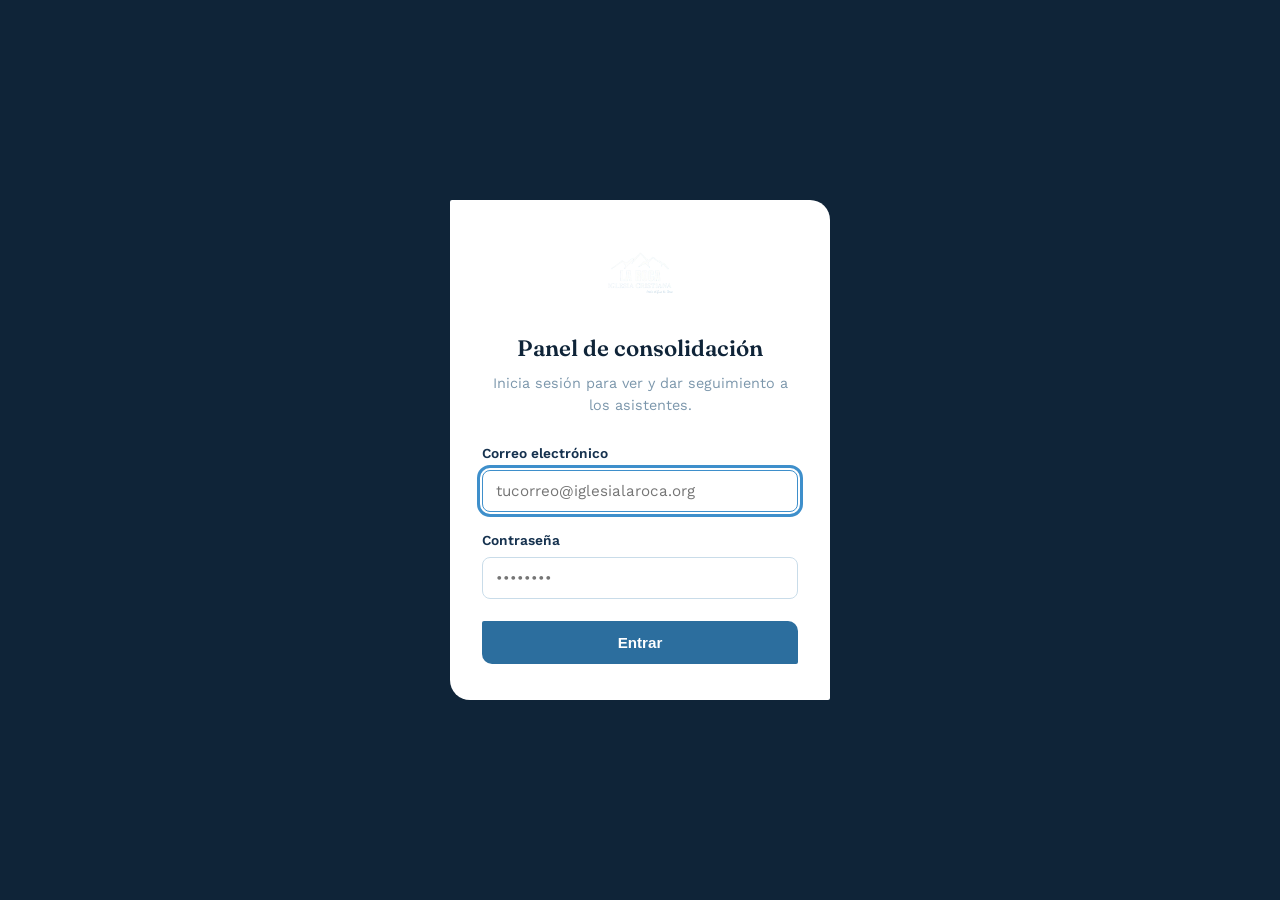
<file: consolidacion-app/src/main/resources/static/login.html>
<!DOCTYPE html>
<html lang="es">
<head>
<meta charset="UTF-8">
<meta name="viewport" content="width=device-width, initial-scale=1.0">
<title>Iniciar sesión · Consolidación La Roca</title>
<link rel="preconnect" href="https://fonts.googleapis.com">
<link rel="preconnect" href="https://fonts.gstatic.com" crossorigin>
<link href="https://fonts.googleapis.com/css2?family=Fraunces:opsz,wght@9..144,500;9..144,600;9..144,700&family=Work+Sans:wght@400;500;600&display=swap" rel="stylesheet">
<link rel="stylesheet" href="consolidacion.css">
<style>
  body{
    min-height:100vh;
    display:flex;
    align-items:center;
    justify-content:center;
    background:var(--navy-ink);
    padding:20px;
  }
  .login-card{
    width:100%;
    max-width:380px;
    background:var(--white);
    border-radius:var(--radius-lg);
    padding:36px 32px;
    text-align:center;
  }
  .login-logo{width:76px; height:76px; object-fit:contain; margin:0 auto 12px;}
  .login-card h1{
    font-family:'Fraunces', serif;
    font-size:1.4rem;
    color:var(--navy-ink);
    font-weight:600;
  }
  .login-card p.sub{
    color:var(--mist);
    font-size:0.9rem;
    margin-top:6px;
    margin-bottom:26px;
  }
  .login-card form{text-align:left;}
  .login-alert{
    margin-bottom:18px;
    padding:11px 14px;
    border-radius:8px;
    font-size:0.86rem;
    text-align:left;
  }
  .login-alert.error{background:#FBE9E7; color:#B4453A;}
  .login-alert.success{background:var(--green-bg); color:var(--green);}
</style>
</head>
<body>

  <div class="login-card">
    <img src="logo-la-roca.png" alt="Logo Iglesia Cristiana La Roca" class="login-logo">
    <h1>Panel de consolidación</h1>
    <p class="sub">Inicia sesión para ver y dar seguimiento a los asistentes.</p>

    <div id="alertBox"></div>

    <form action="/perform_login" method="post">
      <div class="field">
        <label for="username">Correo electrónico</label>
        <input type="email" id="username" name="username" placeholder="tucorreo@iglesialaroca.org" required autofocus>
      </div>
      <div class="field">
        <label for="password">Contraseña</label>
        <input type="password" id="password" name="password" placeholder="••••••••" required>
      </div>
      <button type="submit" class="btn-primary btn-full" style="margin-top:22px;">Entrar</button>
    </form>
  </div>

<script>
  const params = new URLSearchParams(window.location.search);
  const alertBox = document.getElementById('alertBox');
  if (params.get('error')) {
    alertBox.innerHTML = '<div class="login-alert error">Correo o contraseña incorrectos.</div>';
  } else if (params.get('salida')) {
    alertBox.innerHTML = '<div class="login-alert success">Sesión cerrada correctamente.</div>';
  }
</script>

</body>
</html>
</file>
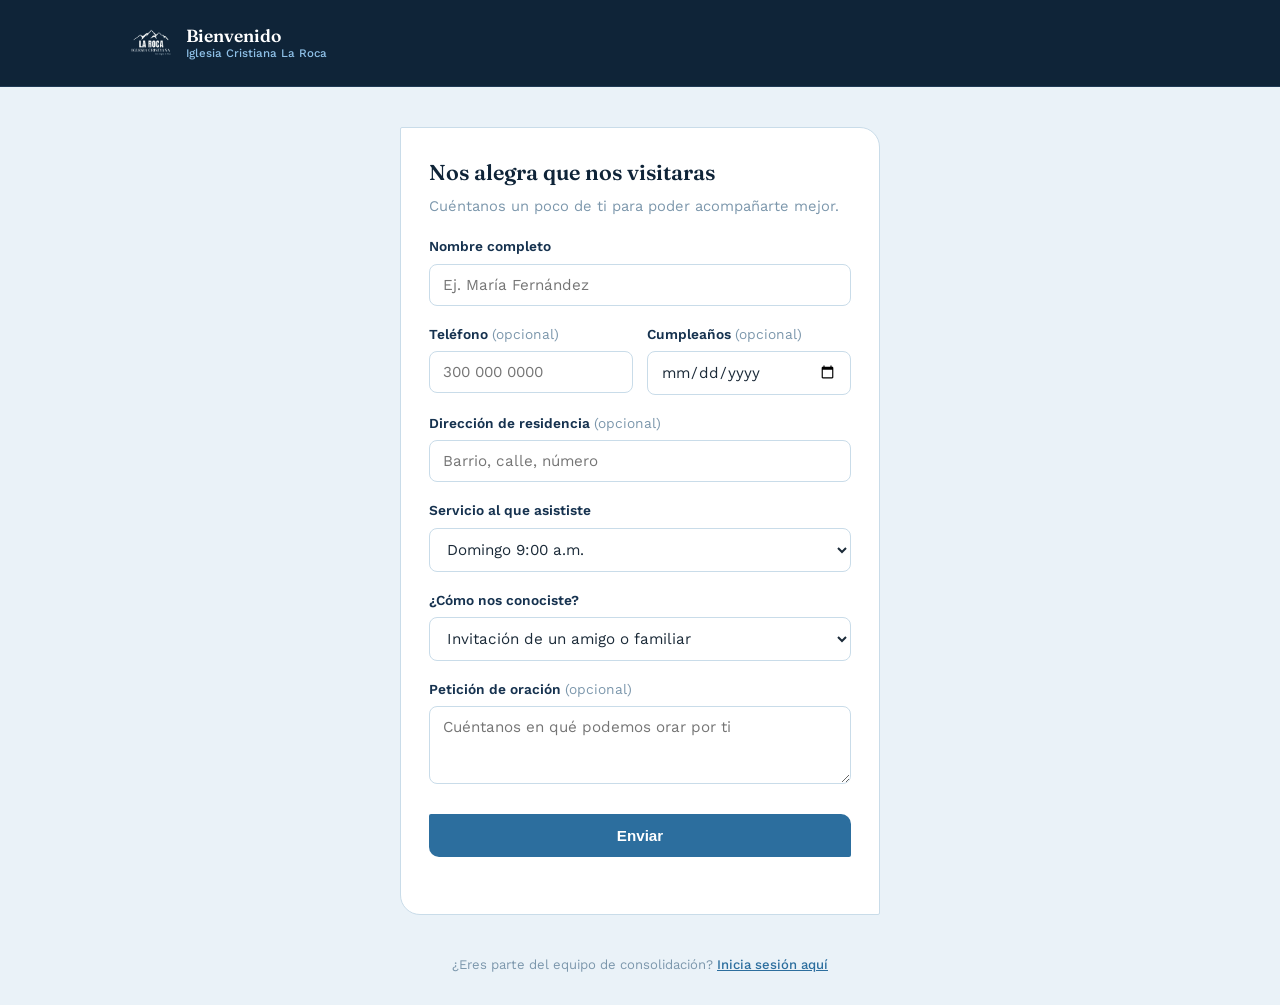
<file: consolidacion-app/src/main/resources/static/registro.html>
<!DOCTYPE html>
<html lang="es">
<head>
<meta charset="UTF-8">
<meta name="viewport" content="width=device-width, initial-scale=1.0">
<title>Registro de visita · Iglesia La Roca</title>
<link rel="preconnect" href="https://fonts.googleapis.com">
<link rel="preconnect" href="https://fonts.gstatic.com" crossorigin>
<link href="https://fonts.googleapis.com/css2?family=Fraunces:opsz,wght@9..144,500;9..144,600;9..144,700&family=Work+Sans:wght@400;500;600&display=swap" rel="stylesheet">
<link rel="stylesheet" href="consolidacion.css">
<style>
  .registro-wrap{
    min-height:calc(100vh - 82px);
    display:flex;
    align-items:center;
    justify-content:center;
    padding:40px 16px;
  }
  .registro-wrap .panel{
    width:100%;
    max-width:480px;
  }
  .registro-foot{
    text-align:center;
    padding:0 20px 30px;
    font-size:0.82rem;
    color:var(--mist);
  }
  .registro-foot a{color:var(--blue); font-weight:500;}
</style>
</head>
<body>

<header class="topbar">
  <div class="wrap topbar-inner">
    <div class="brand">
      <img src="logo-la-roca.png" alt="Logo Iglesia Cristiana La Roca" class="brand-logo">
      <div class="brand-text">Bienvenido<span>Iglesia Cristiana La Roca</span></div>
    </div>
  </div>
</header>

<div class="registro-wrap">
  <section class="panel form-panel" aria-labelledby="form-title">
    <h2 id="form-title">Nos alegra que nos visitaras</h2>
    <p class="panel-sub">Cuéntanos un poco de ti para poder acompañarte mejor.</p>

    <form id="attendeeForm" novalidate>
      <div class="field">
        <label for="nombre">Nombre completo</label>
        <input type="text" id="nombre" name="nombre" placeholder="Ej. María Fernández" required>
      </div>

      <div class="field-row">
        <div class="field">
          <label for="telefono">Teléfono <span class="opt">(opcional)</span></label>
          <input type="tel" id="telefono" name="telefono" placeholder="300 000 0000">
        </div>
        <div class="field">
          <label for="cumple">Cumpleaños <span class="opt">(opcional)</span></label>
          <input type="date" id="cumple" name="cumple">
        </div>
      </div>

      <div class="field">
        <label for="direccion">Dirección de residencia <span class="opt">(opcional)</span></label>
        <input type="text" id="direccion" name="direccion" placeholder="Barrio, calle, número">
      </div>

      <div class="field">
        <label for="servicio">Servicio al que asististe</label>
        <select id="servicio" name="servicio">
          <option value="Domingo 9:00 a.m.">Domingo 9:00 a.m.</option>
          <option value="Domingo 11:00 a.m.">Domingo 11:00 a.m.</option>
          <option value="Miércoles · Estudio bíblico">Miércoles · Estudio bíblico</option>
          <option value="Sábado · Jóvenes">Sábado · Jóvenes</option>
        </select>
      </div>

      <div class="field">
        <label for="conocio">¿Cómo nos conociste?</label>
        <select id="conocio" name="conocio">
          <option value="Invitación de un amigo o familiar">Invitación de un amigo o familiar</option>
          <option value="Redes sociales">Redes sociales</option>
          <option value="Pasó y vio la iglesia">Pasó y vio la iglesia</option>
          <option value="Búsqueda en internet">Búsqueda en internet</option>
          <option value="Otro">Otro</option>
        </select>
      </div>

      <div class="field">
        <label for="peticion">Petición de oración <span class="opt">(opcional)</span></label>
        <textarea id="peticion" name="peticion" rows="3" placeholder="Cuéntanos en qué podemos orar por ti"></textarea>
      </div>

      <button type="submit" class="btn-primary btn-full">Enviar</button>
      <p class="form-msg" id="formMsg" role="status"></p>
    </form>
  </section>
</div>

<p class="registro-foot">¿Eres parte del equipo de consolidación? <a href="/login.html">Inicia sesión aquí</a></p>

<script>
  const MESES = ["Enero","Febrero","Marzo","Abril","Mayo","Junio","Julio","Agosto","Septiembre","Octubre","Noviembre","Diciembre"];
  const now = new Date();
  const mesActual = `${MESES[now.getMonth()]} ${now.getFullYear()}`;

  document.getElementById('attendeeForm').addEventListener('submit', async (e) => {
    e.preventDefault();
    const nombre = document.getElementById('nombre').value.trim();
    const telefono = document.getElementById('telefono').value.trim();
    const cumple = document.getElementById('cumple').value;
    const direccion = document.getElementById('direccion').value.trim();
    const servicio = document.getElementById('servicio').value;
    const conocio = document.getElementById('conocio').value;
    const peticion = document.getElementById('peticion').value.trim();
    const msg = document.getElementById('formMsg');
    const form = document.getElementById('attendeeForm');

    if (!nombre) {
      msg.textContent = 'Escribe tu nombre para continuar.';
      msg.className = 'form-msg error';
      return;
    }

    const payload = {
      nombre, telefono, servicio,
      mes: mesActual,
      fechaNacimiento: cumple || null,
      direccion,
      comoConocio: conocio,
      peticionOracion: peticion,
      contactado: false
    };

    try {
      const response = await fetch('/api/asistentes', {
        method: 'POST',
        headers: { 'Content-Type': 'application/json' },
        body: JSON.stringify(payload)
      });
      if (!response.ok) throw new Error('Respuesta no válida');

      form.reset();
      form.style.display = 'none';
      msg.textContent = `¡Gracias, ${nombre}! Alguien de nuestro equipo se pondrá en contacto contigo pronto.`;
      msg.className = 'form-msg success';
    } catch (err) {
      msg.textContent = 'No se pudo enviar. Intenta de nuevo en un momento.';
      msg.className = 'form-msg error';
      console.error('Error registrando visita:', err);
    }
  });
</script>

</body>
</html>
</file>
<file: consolidacion-app/src/main/resources/static/consolidacion.css>
:root{
  --navy:#16324F;
  --navy-ink:#0F2438;
  --blue:#2C6E9E;
  --blue-bright:#3E8FCB;
  --sky:#EAF2F8;
  --sky-deep:#D7E7F2;
  --white:#FFFFFF;
  --ink:#1B2A38;
  --mist:#7C97AC;
  --line:#C9DCE9;
  --amber:#B8862E;
  --amber-bg:#FBF1DF;
  --green:#2C7A5B;
  --green-bg:#E4F3EC;
  --radius-lg: 2px 20px 2px 20px;
  --radius-sm: 2px 10px 2px 10px;
}

*{box-sizing:border-box; margin:0; padding:0;}

body{
  font-family:'Work Sans', sans-serif;
  color:var(--ink);
  background:var(--sky);
  line-height:1.55;
  -webkit-font-smoothing:antialiased;
}

h2{
  font-family:'Fraunces', serif;
  color:var(--navy-ink);
  font-weight:600;
  font-size:1.35rem;
}

.wrap{
  max-width:1080px;
  margin:0 auto;
  padding:0 28px;
}

:focus-visible{
  outline:3px solid var(--blue-bright);
  outline-offset:2px;
}

/* ---------- TOPBAR ---------- */
.topbar{
  background:var(--navy-ink);
  border-bottom:1px solid #1F3A54;
}
.topbar-inner{
  display:flex; align-items:center; justify-content:space-between;
  padding:20px 28px;
}
.brand{display:flex; align-items:center; gap:12px;}
.brand-logo{
  width:46px;
  height:46px;
  object-fit:contain;
  flex-shrink:0;
}
.brand-text{
  font-family:'Fraunces', serif;
  font-weight:600;
  font-size:1.1rem;
  color:var(--white);
  line-height:1.1;
}
.brand-text span{
  display:block;
  font-family:'Work Sans', sans-serif;
  font-weight:500;
  font-size:0.72rem;
  color:#8FC1E8;
  margin-top:2px;
}
.topbar-note{
  color:#8FA7BA;
  font-size:0.85rem;
}
.topbar-right{
  display:flex;
  align-items:center;
  gap:18px;
}
.logout-btn{
  background:transparent;
  border:1px solid #2A4560;
  color:#C9DCE9;
  padding:8px 16px;
  border-radius:20px;
  font-size:0.82rem;
  font-weight:500;
  cursor:pointer;
  transition:background .2s ease, border-color .2s ease;
}
.logout-btn:hover{background:#1B3550; border-color:#3E8FCB;}

/* ---------- LAYOUT ---------- */
.main-grid{
  display:grid;
  grid-template-columns:340px 1fr;
  gap:28px;
  padding:40px 28px 24px;
  align-items:start;
}

.panel{
  background:var(--white);
  border:1px solid var(--line);
  border-radius:var(--radius-lg);
  padding:28px;
}

.panel-sub{
  color:var(--mist);
  font-size:0.92rem;
  margin-top:6px;
}

/* ---------- FORM ---------- */
.field{margin-top:18px;}
.field label{
  display:block;
  font-size:0.86rem;
  font-weight:600;
  color:var(--navy);
  margin-bottom:6px;
}
.field label .opt{
  font-weight:400;
  color:var(--mist);
}
.field input,
.field select,
.field textarea{
  width:100%;
  padding:11px 13px;
  border:1px solid var(--line);
  border-radius:8px;
  font-family:'Work Sans', sans-serif;
  font-size:0.95rem;
  color:var(--ink);
  background:var(--white);
  resize:vertical;
}
.field input:focus,
.field select:focus,
.field textarea:focus{
  border-color:var(--blue-bright);
}
.field-row{
  display:grid;
  grid-template-columns:1fr 1fr;
  gap:14px;
}

.btn-primary{
  background:var(--blue);
  color:var(--white);
  border:none;
  padding:13px 22px;
  border-radius:var(--radius-sm);
  font-weight:600;
  font-size:0.95rem;
  cursor:pointer;
  transition:background .2s ease;
}
.btn-primary:hover{background:var(--blue-bright);}
.btn-full{width:100%; margin-top:22px;}

.form-msg{
  margin-top:12px;
  font-size:0.86rem;
  min-height:1.2em;
}
.form-msg.success{color:var(--green);}
.form-msg.error{color:#B4453A;}

/* ---------- LIST PANEL ---------- */
.list-head{
  display:flex;
  justify-content:space-between;
  align-items:flex-start;
  gap:20px;
  flex-wrap:wrap;
}

.summary{
  display:flex; gap:10px;
}
.sum-item{
  background:var(--sky);
  border:1px solid var(--line);
  border-radius:var(--radius-sm);
  padding:10px 16px;
  text-align:center;
  min-width:76px;
}
.sum-item strong{
  display:block;
  font-family:'Fraunces', serif;
  font-size:1.3rem;
  color:var(--navy-ink);
}
.sum-item span{
  font-size:0.72rem;
  color:var(--mist);
}
.sum-pending{background:var(--amber-bg); border-color:#EAD7AE;}
.sum-pending strong{color:var(--amber);}
.sum-done{background:var(--green-bg); border-color:#B9DFCB;}
.sum-done strong{color:var(--green);}

/* ---------- TABS ---------- */
.month-tabs{
  display:flex;
  gap:8px;
  flex-wrap:wrap;
  margin-top:24px;
  border-bottom:1px solid var(--line);
  padding-bottom:14px;
}
.tab{
  background:var(--sky);
  border:1px solid var(--line);
  color:var(--navy);
  padding:8px 16px;
  border-radius:20px;
  font-size:0.85rem;
  font-weight:500;
  cursor:pointer;
  transition:background .2s ease, color .2s ease;
}
.tab:hover{background:var(--sky-deep);}
.tab.active{
  background:var(--navy-ink);
  color:var(--white);
  border-color:var(--navy-ink);
}

/* ---------- TABLE ---------- */
.table-wrap{margin-top:18px;}
table{
  width:100%;
  border-collapse:collapse;
}
thead th{
  text-align:left;
  font-size:0.76rem;
  font-weight:600;
  color:var(--mist);
  padding:10px 12px;
  border-bottom:1px solid var(--line);
}
tbody td{
  padding:13px 12px;
  font-size:0.92rem;
  border-bottom:1px solid #EEF4F9;
}
tbody tr:hover{background:var(--sky);}

.status-chip{
  border:none;
  border-radius:20px;
  padding:6px 14px;
  font-size:0.78rem;
  font-weight:600;
  cursor:pointer;
}
.status-chip.pending{background:var(--amber-bg); color:var(--amber);}
.status-chip.done{background:var(--green-bg); color:var(--green);}

/* ---------- FILAS EXPANDIBLES ---------- */
.row-main{cursor:pointer;}
.chevron-cell{width:22px;}
.chevron{
  display:inline-block;
  color:var(--mist);
  font-size:1.1rem;
  transition:transform .2s ease;
}
.chevron.open{transform:rotate(90deg); color:var(--blue);}

.row-detail td{
  background:var(--sky);
  padding:0 12px 18px;
  border-bottom:1px solid #EEF4F9;
}
.detail-grid{
  display:grid;
  grid-template-columns:1fr 1fr 1fr;
  gap:16px;
  padding-top:6px;
}
.detail-grid > div{
  display:flex; flex-direction:column; gap:4px;
}
.detail-full{grid-column:1 / -1;}
.d-label{
  font-size:0.72rem;
  font-weight:600;
  color:var(--mist);
  text-transform:none;
}
.d-value{
  font-size:0.92rem;
  color:var(--ink);
  line-height:1.5;
}

@media (max-width: 860px){
  .detail-grid{grid-template-columns:1fr;}
}

.empty-state{
  display:none;
  text-align:center;
  color:var(--mist);
  font-size:0.92rem;
  padding:40px 20px;
}

/* ---------- FOOT NOTE ---------- */
.foot-note{
  color:var(--mist);
  font-size:0.82rem;
  padding:12px 28px 40px;
}

/* ---------- RESPONSIVE ---------- */
@media (max-width: 860px){
  .main-grid{
    grid-template-columns:1fr;
    padding-top:24px;
    gap:20px;
  }
  .field-row{grid-template-columns:1fr;}
  .panel{padding:22px;}
  .table-wrap{overflow-x:auto;}
  table{min-width:560px;}
  .topbar-inner{flex-wrap:wrap; gap:8px; padding:16px 20px;}
  .summary{flex-wrap:wrap;}
  .list-head{gap:14px;}
}

/* Pantallas de celular: la tabla se convierte en tarjetas apiladas verticalmente */
@media (max-width: 640px){
  .wrap{padding:0 16px;}
  .table-wrap{overflow-x:visible;}
  table{min-width:0; width:100%; border-collapse:separate; border-spacing:0;}
  thead{display:none;}
  tbody, tr, td{display:block; width:100%;}

  .row-main{
    background:var(--white);
    border:1px solid var(--line);
    border-radius:12px;
    padding:14px 16px;
    margin-bottom:10px;
  }
  .chevron-cell{display:none;}
  .row-main td{border:none; padding:3px 0; font-size:0.88rem;}
  .row-main td:nth-child(2){
    font-family:'Fraunces', serif;
    font-weight:600;
    font-size:1.02rem;
    color:var(--navy-ink);
    padding-bottom:6px;
  }
  .row-main td:nth-child(3)::before{content:'Tel: '; color:var(--mist); font-weight:600;}
  .row-main td:nth-child(4)::before{content:'Servicio: '; color:var(--mist); font-weight:600;}
  .row-main td:nth-child(5)::before{content:'Registrado: '; color:var(--mist); font-weight:600;}
  .row-main td:nth-child(6){padding-top:8px;}

  .row-detail{margin-top:-10px; margin-bottom:10px; display:block;}
  .row-detail td{
    background:var(--sky);
    border:1px solid var(--line);
    border-top:none;
    border-radius:0 0 12px 12px;
    padding:2px 16px 14px;
  }
  .detail-grid{grid-template-columns:1fr; gap:12px; padding-top:10px;}

  .field-row{gap:12px;}
  .btn-full{font-size:0.92rem;}
}

@media (max-width: 400px){
  h2{font-size:1.15rem;}
  .panel{padding:18px;}
  .brand-text{font-size:1rem;}
  .sum-item{min-width:64px; padding:8px 10px;}
}
</file>
